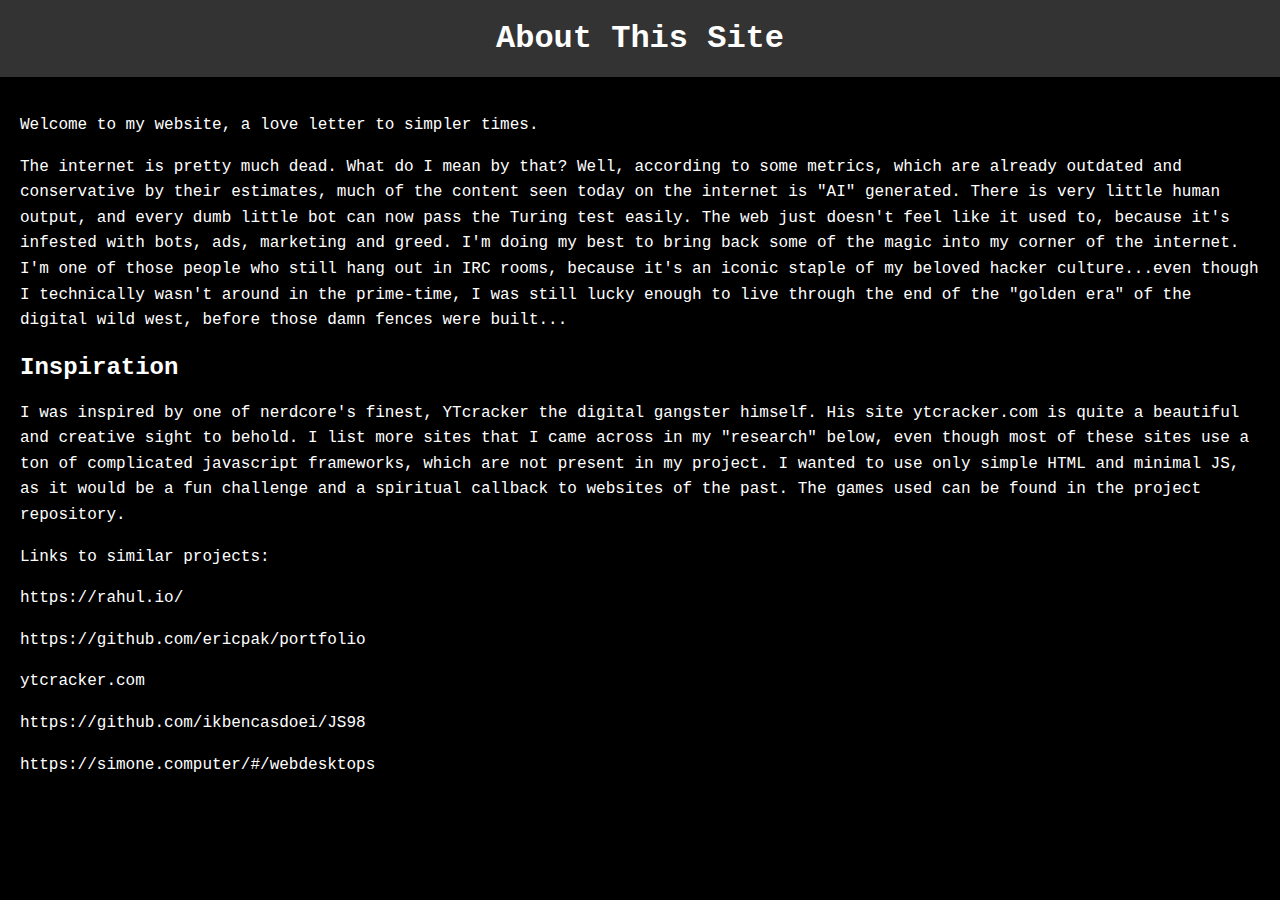
<file: about/index.html>
<!DOCTYPE html>
<html lang="en">
<head>
    <meta charset="UTF-8">
    <meta name="viewport" content="width=device-width, initial-scale=1.0">
    <title>About This Site</title>
    <link rel="stylesheet" href="styles.css">
</head>
<body>
    <header>
        <h1>About This Site</h1>
    </header>
    <main>
        <section class="intro">
            <p>Welcome to my website, a love letter to simpler times.</p>
            <p>The internet is pretty much dead. What do I mean by that? Well, according to some metrics, which are already outdated and conservative by their estimates, much of the content seen today on the internet is "AI" generated. There is very little human output, and every dumb little bot can now pass the Turing test easily. The web just doesn't feel like it used to, because it's infested with bots, ads, marketing and greed. I'm doing my best to bring back some of the magic into my corner of the internet. I'm one of those people who still hang out in IRC rooms, because it's an iconic staple of my beloved hacker culture...even though I technically wasn't around in the prime-time, I was still lucky enough to live through the end of the "golden era" of the digital wild west, before those damn fences were built...</p>
        <section class="inspiration">
            <h2>Inspiration</h2>
            <p>I was inspired by one of nerdcore's finest, YTcracker the digital gangster himself. His site ytcracker.com is quite a beautiful and creative sight to behold. I list more sites that I came across in my "research" below, even though most of these sites use a ton of complicated javascript frameworks, which are not present in my project. I wanted to use only simple HTML and minimal JS, as it would be a fun challenge and a spiritual callback to websites of the past. The games used can be found in the project repository. </p>
            <p>Links to similar projects:</p>
            <p>https://rahul.io/</p>
             <p>https://github.com/ericpak/portfolio</p>
              <p>ytcracker.com</p>
               <p>https://github.com/ikbencasdoei/JS98</p>
                <p>https://simone.computer/#/webdesktops</p>


</body>
</html>
</file>
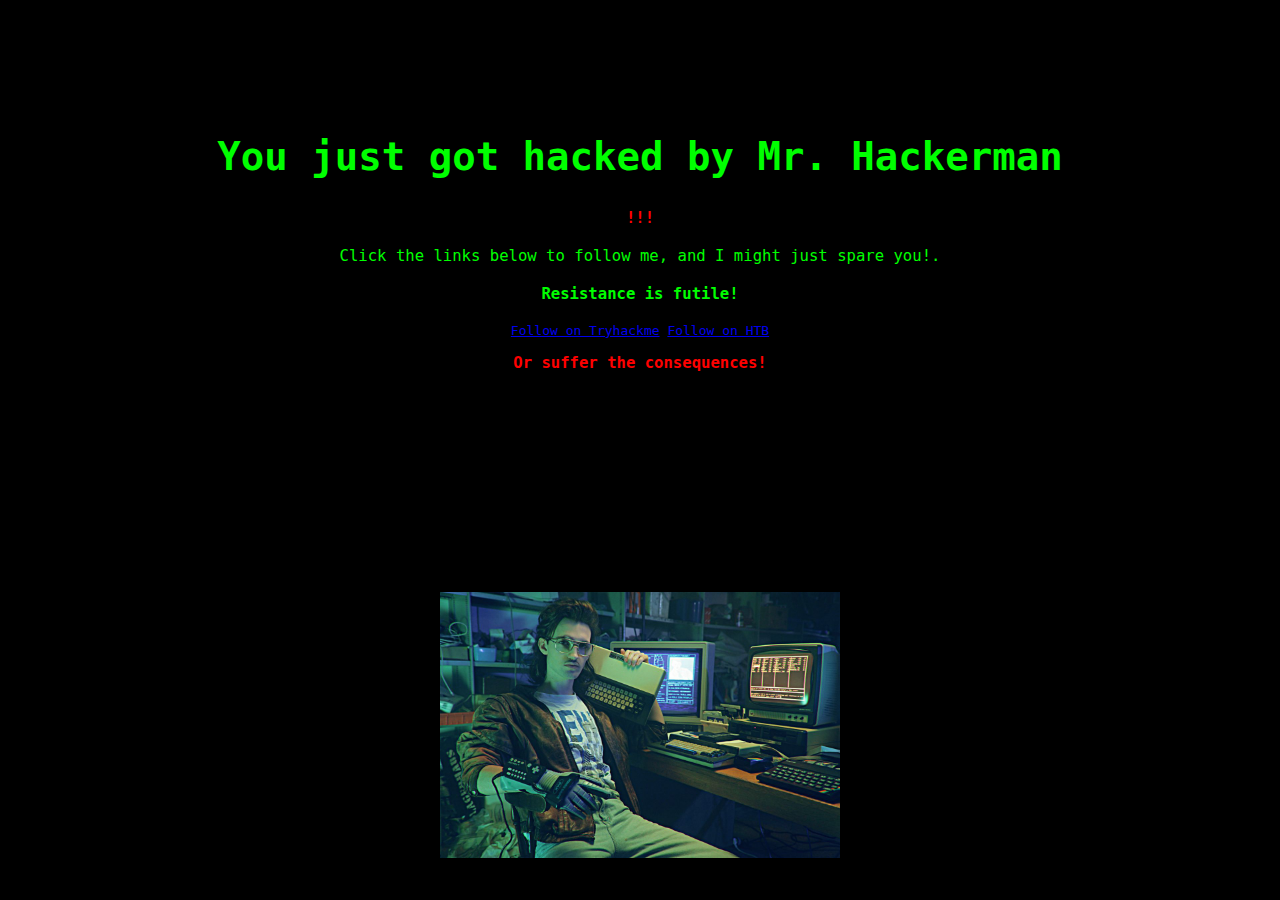
<file: haxx/index.html>
<!DOCTYPE html>
<html lang="en">
<head>
    <meta charset="UTF-8">
    <meta name="viewport" content="width=device-width, initial-scale=1.0">
    <title>u just got haxx'd bro</title>
    <style>
        body {
            background-color: #000;
            color: #0f0;
            font-family: monospace;
            text-align: center;
            padding-top: 100px;
        }
        h1 {
            font-size: 3em;
            margin-bottom: 30px;
        }
        p {
            font-size: 1.2em;
            margin-bottom: 20px;
        }
        .warning {
            color: #f00;
            font-weight: bold;
        }
        .hack {
            color: #0f0;
            font-weight: bold;
        }
    </style>
</head>
<body>
    <h1>You just got hacked by Mr. Hackerman</h1>
    <p class="warning">!!!</p>
    <p>Click the links below to follow me, and I might just spare you!.</p>
    <p class="hack"> Resistance is futile!</p>
    <a href="https://tryhackme.com/p/K0bra11" target="_blank">Follow on Tryhackme</a>
    <a href="https://app.hackthebox.com/profile/1849831" target="_blank">Follow on HTB</a>
    <p class="warning">Or suffer the consequences!</p>
     <img src="hax.jpg" alt="Hackerman" style="width: 400px; height: auto; margin-top: 200px;">
</body>
</html>
</file>
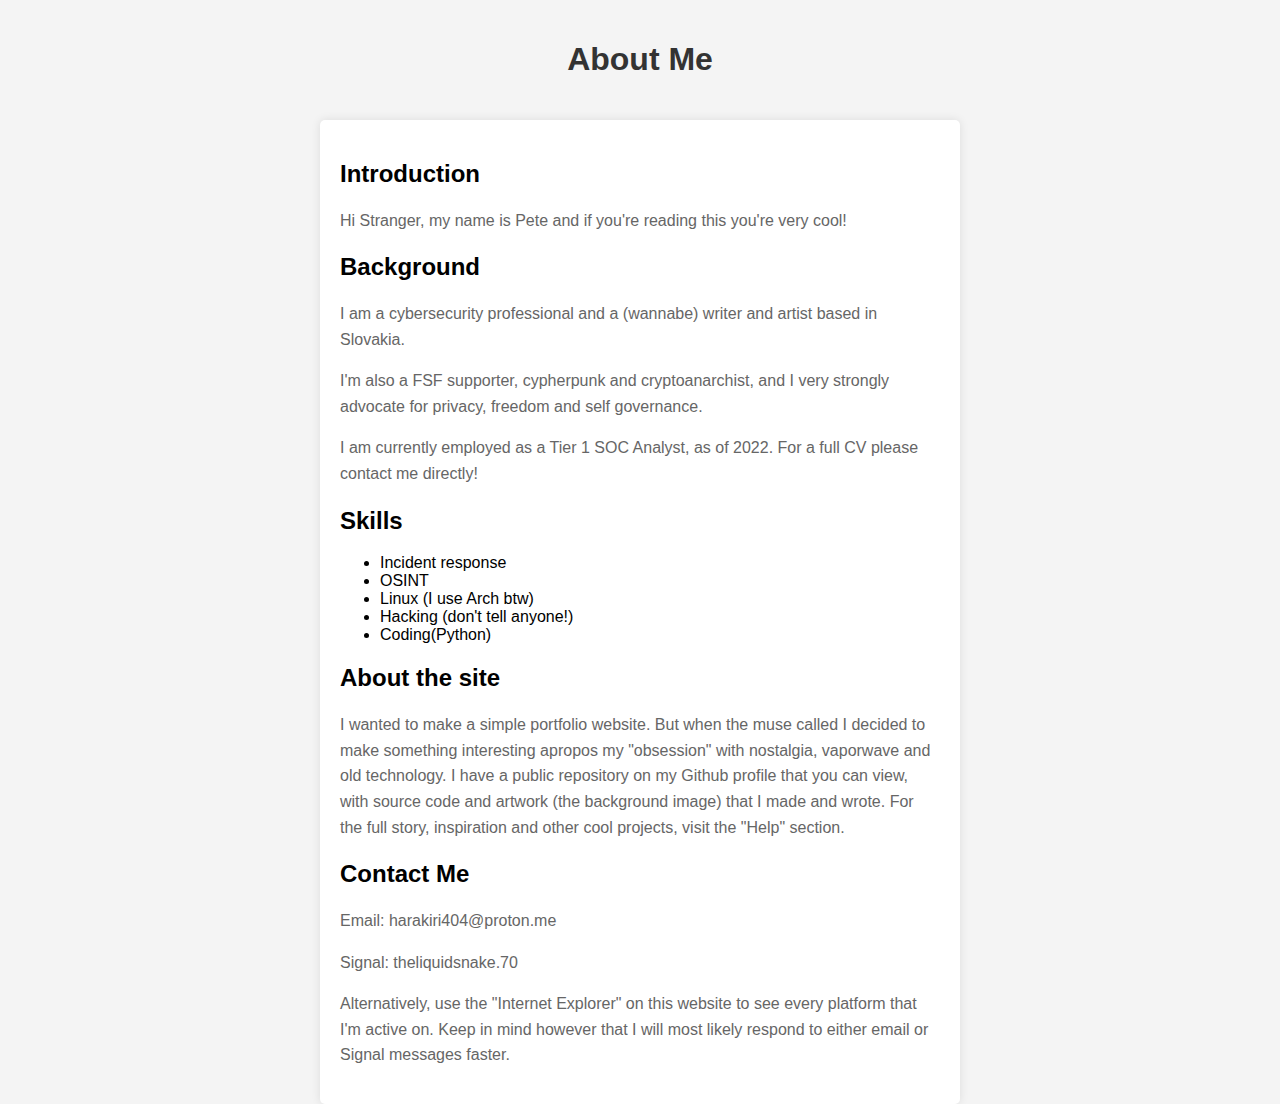
<file: notepad/index.html>
<!DOCTYPE html>
<html lang="en">
<head>
  <meta charset="UTF-8">
  <meta name="viewport" content="width=device-width, initial-scale=1.0">
  <title>About Me</title>
  <style>
    body {
      font-family: Arial, sans-serif;
      margin: 0;
      padding: 0;
      background-color: #f4f4f4;
    }
    header {
      background-color: #f4f4f4;;
      color: #fff;
      padding: 20px;
      text-align: center;
    }
    section {
      padding: 20px;
      max-width: 600px;
      margin: 0 auto;
      background-color: #fff;
      border-radius: 5px;
      box-shadow: 0 0 10px rgba(0, 0, 0, 0.1);
    }
    h1 {
      color: #333;
      text-align: center;
    }
    p {
      color: #666;
      line-height: 1.6;
    }
  </style>
</head>
<body>

<header>
  <h1>About Me</h1>
</header>

<section>
  <h2>Introduction</h2>
  <p>Hi Stranger, my name is Pete and if you're reading this you're very cool!</p>
  
  <h2>Background</h2>
  <p>I am a cybersecurity professional and a (wannabe) writer and artist based in Slovakia.</p>
  <p>I'm also a FSF supporter, cypherpunk and cryptoanarchist, and I very strongly advocate for privacy, freedom and self governance.</p>
  <p>I am currently employed as a Tier 1 SOC Analyst, as of 2022. For a full CV please contact me directly!</p>
  
  <h2>Skills</h2>
  <ul>
    <li>Incident response</li>
    <li>OSINT</li>
    <li>Linux (I use Arch btw)</li>
    <li>Hacking (don't tell anyone!)</li>
    <li>Coding(Python)</li>

  </ul>
  
  <h2>About the site</h2>
  <p>I wanted to make a simple portfolio website. But when the muse called I decided to make something interesting apropos my "obsession" with nostalgia, vaporwave and old technology. I have a public repository on my Github profile that you can view, with source code and artwork (the background image) that I made and wrote. For the full story, inspiration and other cool projects, visit the "Help" section.</p>
  
  <h2>Contact Me</h2>
  <p>Email: harakiri404@proton.me </p>
  <p>Signal: theliquidsnake.70</p>
  <p>Alternatively, use the "Internet Explorer" on this website to see every platform that I'm active on. Keep in mind however that I will most likely respond to either email or Signal messages faster.
</section>

</body>
</html>
</file>
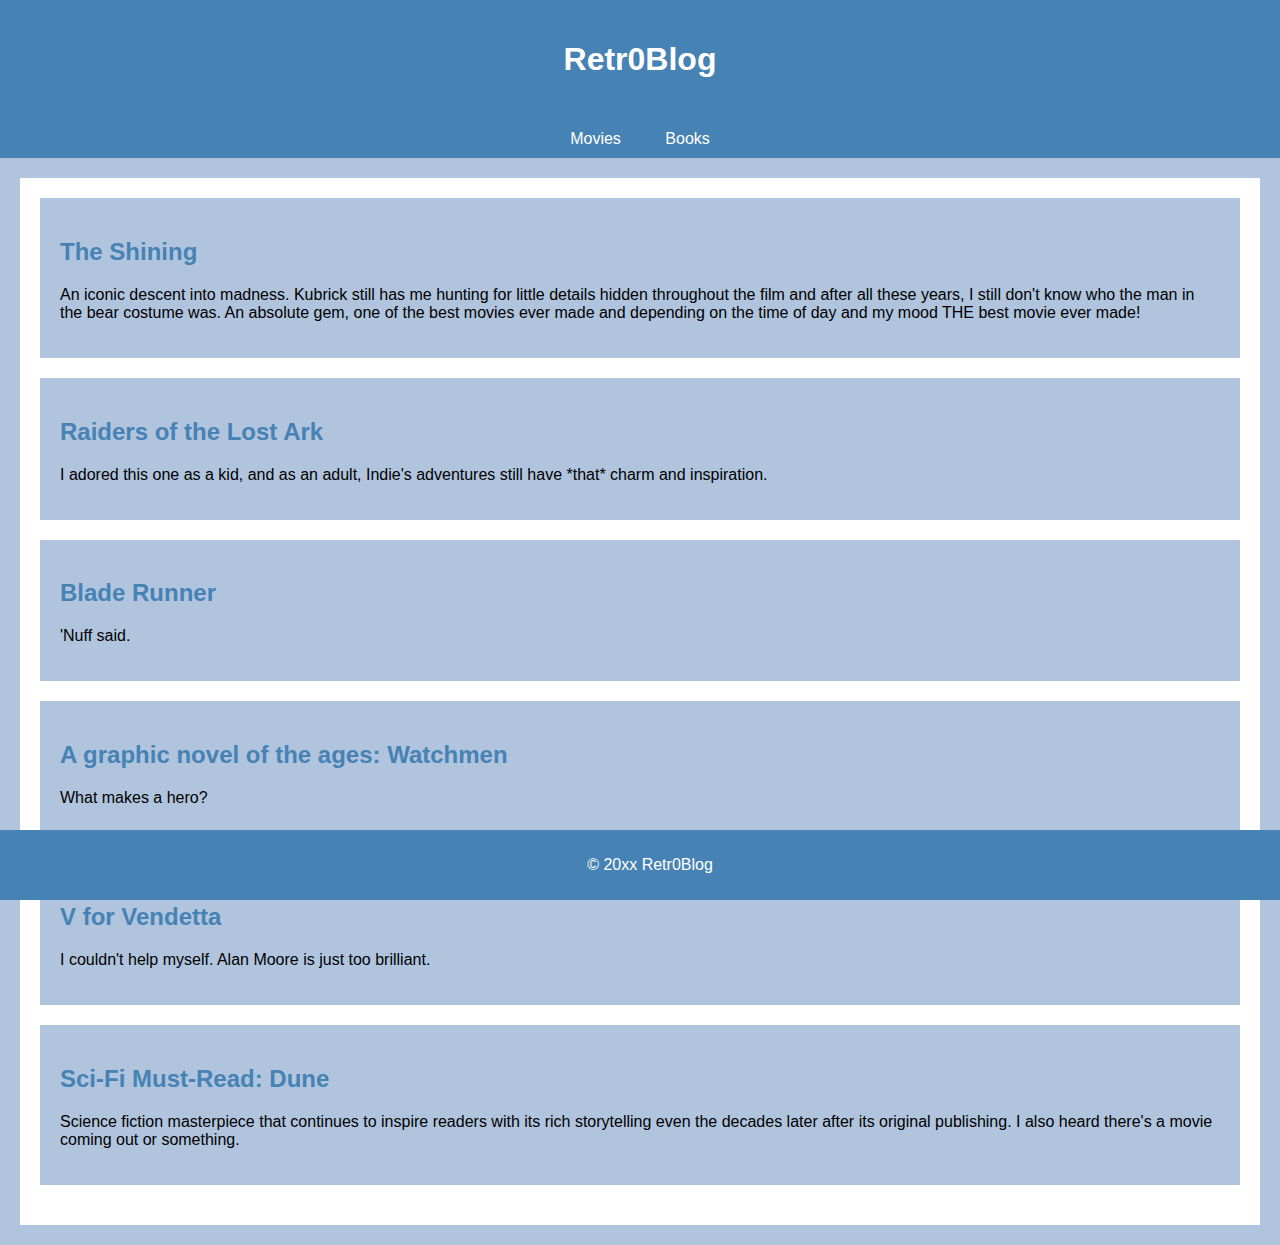
<file: retr0blog/index.html>
<!DOCTYPE html>
<html lang="en">
<head>
    <meta charset="UTF-8">
    <meta name="viewport" content="width=device-width, initial-scale=1.0">
    <title>Retr0Blog</title>
    <style>
        body {
            background-color: #b0c4de;
            font-family: Arial, sans-serif;
            margin: 0;
            padding: 0;
        }
        #header {
            background-color: #4682b4;
            color: #ffffff;
            padding: 20px;
            text-align: center;
        }
        #menu {
            background-color: #4682b4;
            padding: 10px;
            text-align: center;
        }
        #menu a {
            text-decoration: none;
            color: #ffffff;
            padding: 5px 20px;
        }
        #menu a:hover {
            background-color: #6a5acd;
        }
        #content {
            background-color: #ffffff;
            padding: 20px;
            margin: 20px;

        }
        .post {
            background-color: #b0c4de;
            padding: 20px;
            margin-bottom: 20px;
        }
        .post h2 {
            color: #4682b4;
        }
        .post p {
            color: #000000;
        }
        #footer {
            background-color: #4682b4;
            color: #ffffff;
            padding: 10px;
            text-align: center;
            position: fixed;
            bottom: 0;
            width: 100%;
        }
    </style>
</head>
<body>
    <div id="header">
        <h1>Retr0Blog</h1>
    </div>
    <div id="menu">
        <a href="#movies">Movies</a>
        <a href="#books">Books</a>
    </div>
    <div id="content">
        <div id="movies">
            <div class="post">
                <h2>The Shining</h2>
                <p>An iconic descent into madness. Kubrick still has me hunting for little details hidden throughout the film and after all these years, I still don't know who the man in the bear costume was. An absolute gem, one of the best movies ever made and depending on the time of day and my mood THE best movie ever made! </p>
            </div>
            <div class="post">
                <h2>Raiders of the Lost Ark</h2>
                <p>I adored this one as a kid, and as an adult, Indie's adventures still have *that* charm and inspiration.</p>
            </div>
            <div class="post">
                <h2>Blade Runner</h2>
                <p>'Nuff said.</p>
            </div>
        </div>
        <div id="books">
            <div class="post">
                <h2>A graphic novel of the ages: Watchmen</h2>
                <p>What makes a hero?</p>
            </div>
            <div class="post">
                <h2>V for Vendetta</h2>
                <p>I couldn't help myself. Alan Moore is just too brilliant.</p>
            </div>
            <div class="post">
                <h2>Sci-Fi Must-Read: Dune</h2>
                <p>Science fiction masterpiece that continues to inspire readers with its rich storytelling even the decades later after its original publishing. I also heard there's a movie coming out or something.</p>
            </div>
        </div>
    </div>
    <div id="footer">
        <p>© 20xx  Retr0Blog</p>
    </div>
</body>
</html>
</file>
<file: about/styles.css>
body {
    font-family: 'Courier New', Courier, monospace;
    background-color: #000;
    color: #fff;
    margin: 0;
    padding: 0;
}

header, footer {
    background-color: #333;
    text-align: center;
    padding: 20px 0;
}

header h1, footer p {
    margin: 0;
}

main {
    padding: 20px;
}

.intro, .technology, .philosophy {
    margin-bottom: 40px;
}

.intro p, .technology p, .philosophy p {
    line-height: 1.6;
}

a {
    color: #fff;
    text-decoration: none;
}

a:hover {
    text-decoration: underline;
}
</file>
